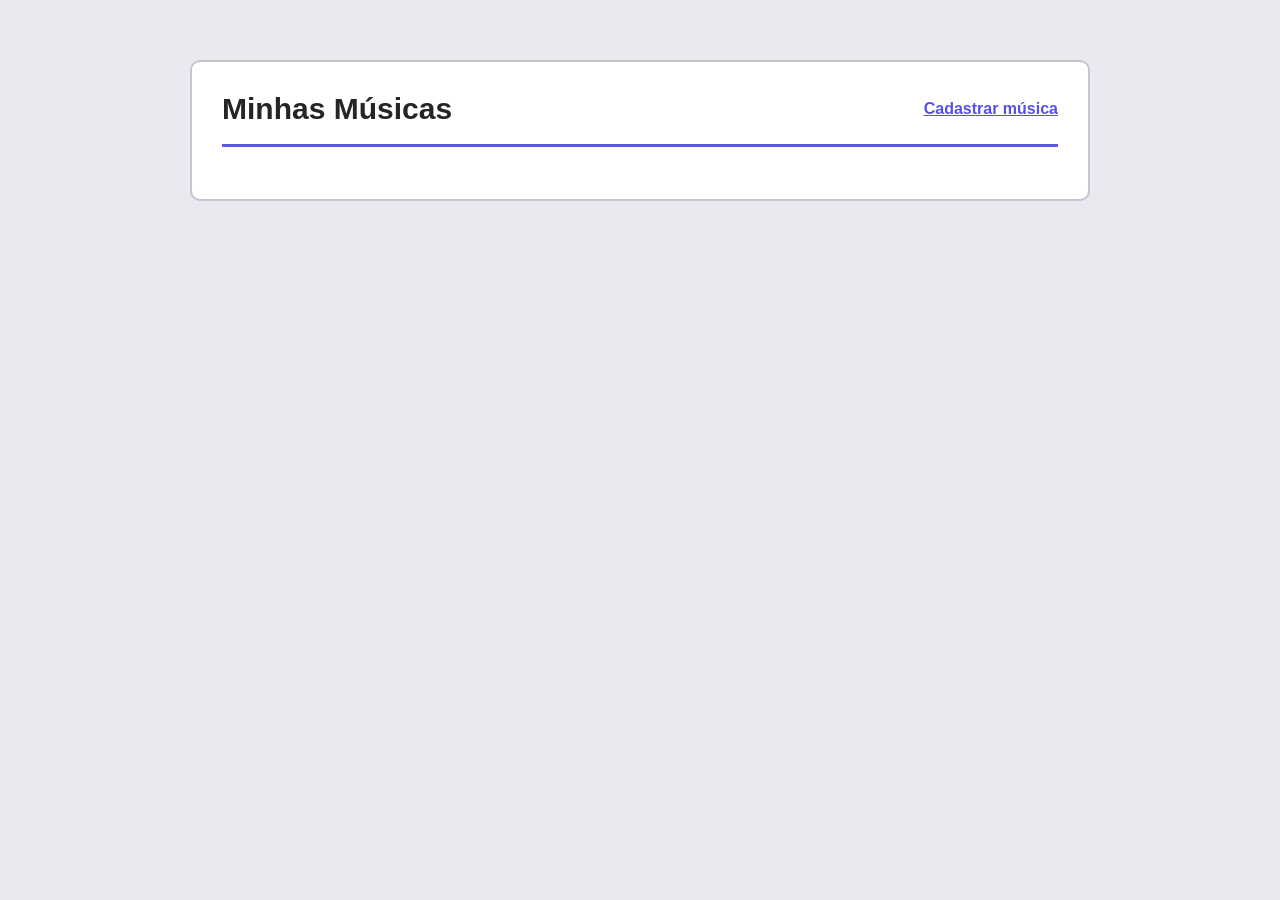
<file: index.html>
<!DOCTYPE html>
<html lang="pt-BR">
<head>
    <meta charset="UTF-8">
    <meta name="viewport" content="width=device-width, initial-scale=1.0">
    <title>Minhas Músicas</title>
    <link rel="stylesheet" href="index.css">
</head>
<body>

    
         <div class="container">
            <header>
                <h1>Minhas Músicas</h1>
                <a href="cadastrar.html">Cadastrar música</a>
            </header>
    
            <main>
                <section id="listaMusicas">
                </section>
            </main>
         </div>
        

  

    <script src="index.js"></script>
</body>
</html>
</file>
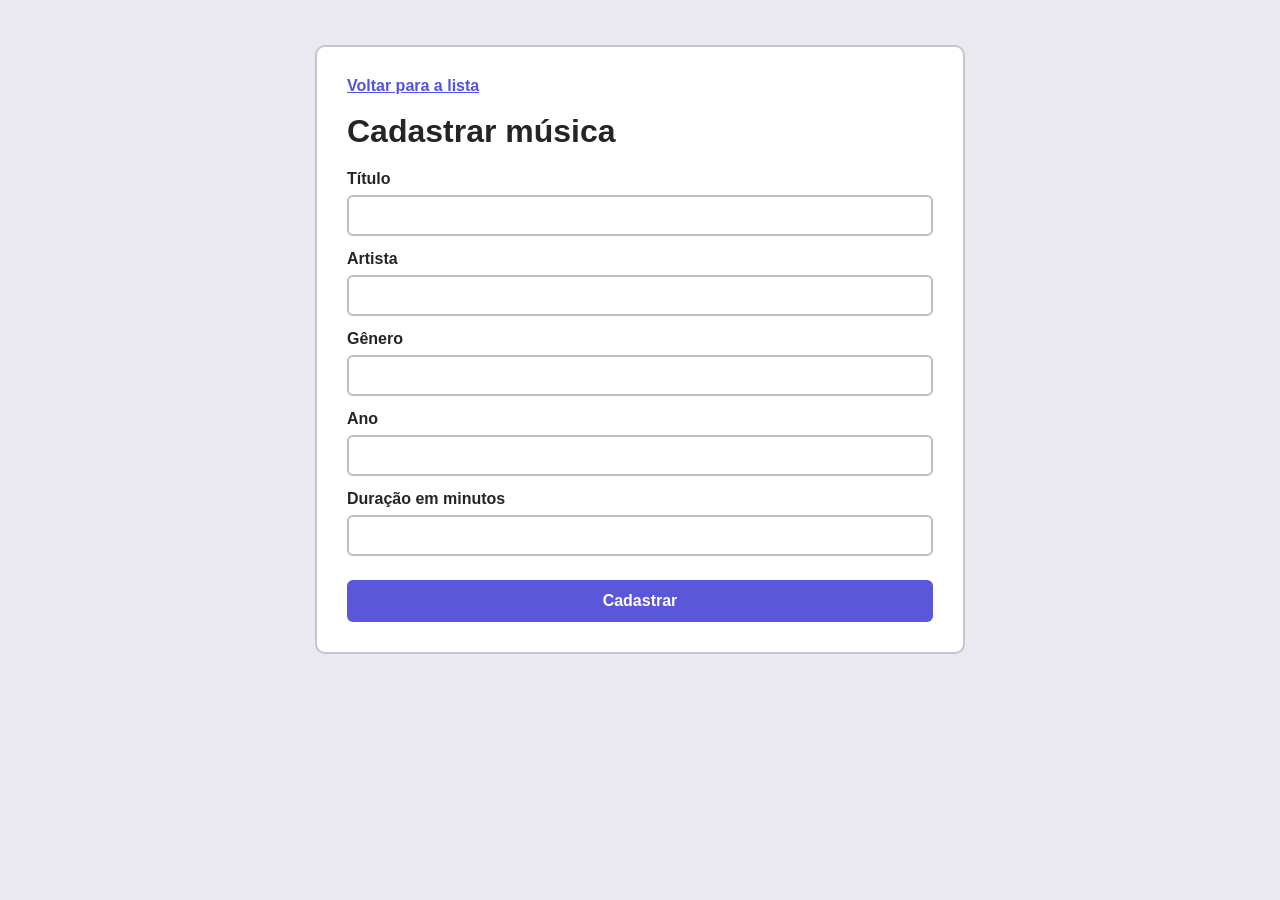
<file: cadastrar.html>
<!DOCTYPE html>
<html lang="pt-BR">
<head>
    <meta charset="UTF-8">
    <meta name="viewport" content="width=device-width, initial-scale=1.0">
    <title>Cadastrar música</title>
    <link rel="stylesheet" href="cadastrar.css">
</head>
<body>

    <div class="container">

        <a class="voltar" href="index.html">Voltar para a lista</a>

        <h1>Cadastrar música</h1>

        <main>

            <div class="campo">
                <label for="titulo">Título</label>
                <input type="text" id="titulo">
            </div>

            <div class="campo">
                <label for="artista">Artista</label>
                <input type="text" id="artista">
            </div>

            <div class="campo">
                <label for="genero">Gênero</label>
                <input type="text" id="genero">
            </div>

            <div class="campo">
                <label for="ano">Ano</label>
                <input type="number" id="ano">
            </div>

            <div class="campo">
                <label for="duracao">Duração em minutos</label>
                <input type="number" id="duracao">
            </div>

            <button id="botaoCadastrar">Cadastrar</button>

        </main>

    </div>

    <script src="cadastrar.js"></script>
</body>
</html>
</file>
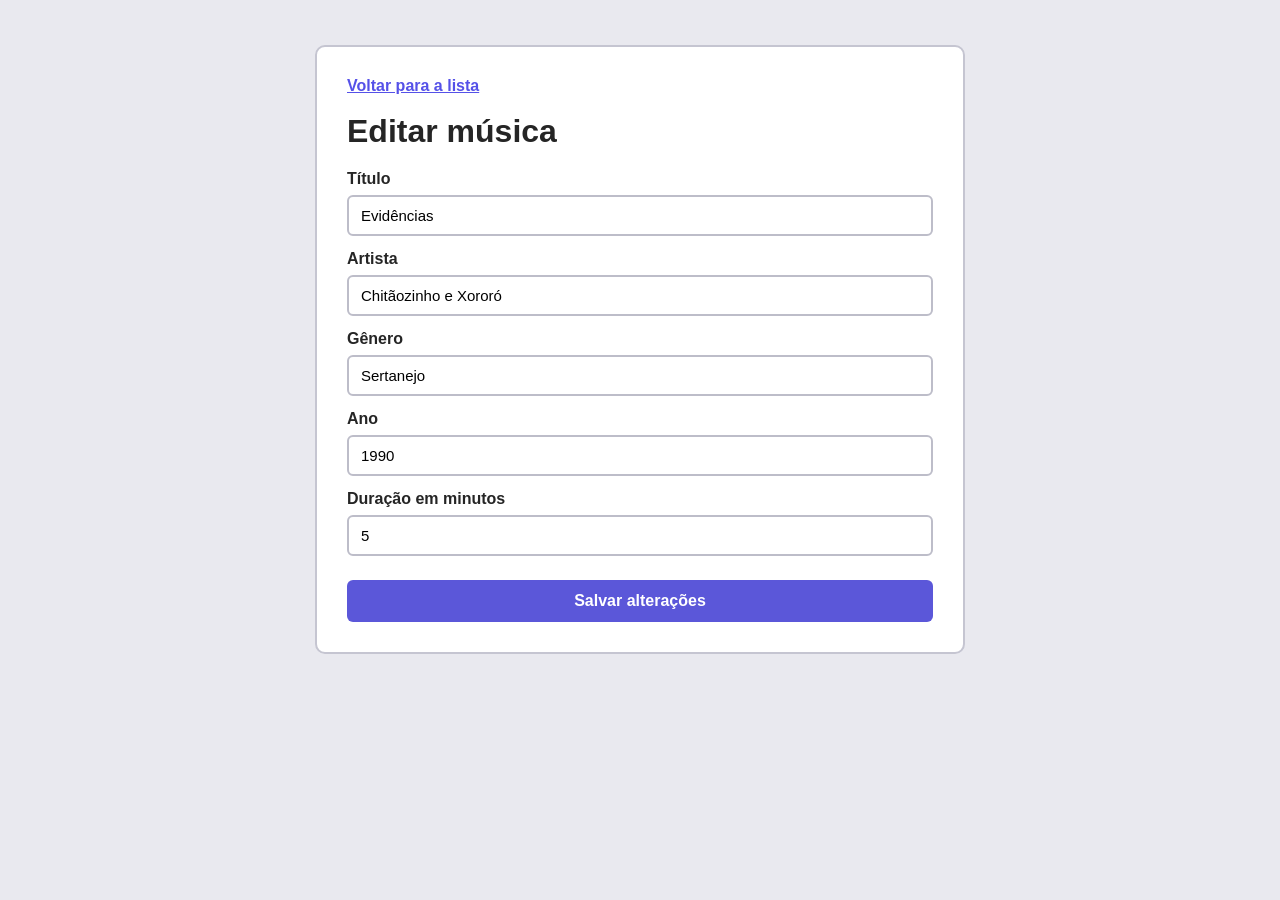
<file: editar.html>
<!DOCTYPE html>
<html lang="pt-BR">
<head>
    <meta charset="UTF-8">
    <meta name="viewport" content="width=device-width, initial-scale=1.0">
    <title>Editar música</title>
    <link rel="stylesheet" href="editar.css">
</head>
<body>

    <div class="container">

        <a class="voltar" href="index.html">Voltar para a lista</a>

        <h1>Editar música</h1>

        <main>

            <div class="campo">
                <label for="titulo">Título</label>
                <input type="text" id="titulo" value="Evidências">
            </div>

            <div class="campo">
                <label for="artista">Artista</label>
                <input type="text" id="artista" value="Chitãozinho e Xororó">
            </div>

            <div class="campo">
                <label for="genero">Gênero</label>
                <input type="text" id="genero" value="Sertanejo">
            </div>

            <div class="campo">
                <label for="ano">Ano</label>
                <input type="number" id="ano" value="1990">
            </div>

            <div class="campo">
                <label for="duracao">Duração em minutos</label>
                <input type="number" id="duracao" value="5">
            </div>

            <button id="botaoSalvar">Salvar alterações</button>

        </main>

    </div>

    <script src="editar.js"></script>
</body>
</html>
</file>
<file: index.css>
* {
    margin: 0;
    padding: 0;
    box-sizing: border-box;
}

body {
    font-family: Arial, sans-serif;
    background-color: #e9e9ef;
    color: #252525;
    padding: 30px;
}

.container {
    max-width: 900px;
    margin: 30px auto;
    background-color: white;
    padding: 30px;
    border-radius: 10px;
    border: 2px solid #c5c5d1;
}

header {
    display: flex;
    justify-content: space-between;
    align-items: center;
    border-bottom: 3px solid #5b57e8;
    padding-bottom: 18px;
    margin-bottom: 22px;
    gap: 15px;
}

header h1 {
    font-size: 30px;
}

header a {
    color: #5551e8;
    font-weight: bold;
    text-decoration: underline;
}

header a:hover {
    color: #3732bd;
}

#listaMusicas {
    display: flex;
    flex-direction: column;
    gap: 15px;
}

.musica {
    background-color: white;
    border: 2px solid #c9c9d3;
    border-radius: 10px;
    padding: 18px 20px;
}

.musica h2 {
    font-size: 23px;
    margin-bottom: 4px;
}

.artista {
    font-size: 17px;
    margin-bottom: 5px;
}

.detalhes {
    font-size: 14px;
    color: #777;
    margin-bottom: 14px;
}

.acoes {
    display: flex;
    gap: 10px;
}

.editar,
.apagar {
    padding: 8px 16px;
    border-radius: 6px;
    font-size: 15px;
    font-weight: bold;
    cursor: pointer;
}

.editar {
    color: #5551e8;
    border: 2px solid #5551e8;
    background-color: white;
    text-decoration: none;
}

.editar:hover {
    background-color: #5551e8;
    color: white;
}

.apagar {
    color: #d52b1e;
    border: 2px solid #d52b1e;
    background-color: white;
}

.apagar:hover {
    background-color: #d52b1e;
    color: white;
}

@media (max-width: 600px) {
    body {
        padding: 15px;
    }

    .container {
        padding: 20px;
        margin: 10px auto;
    }

    header {
        flex-direction: column;
        align-items: flex-start;
    }

    header h1 {
        font-size: 25px;
    }
}
</file>
<file: cadastrar.css>
* {
    margin: 0;
    padding: 0;
    box-sizing: border-box;
}

body {
    font-family: Arial, sans-serif;
    background-color: #e9e9ef;
    color: #252525;
    padding: 30px;
}

.container {
    max-width: 650px;
    min-height: 600px;
    margin: 15px auto;
    background-color: white;
    padding: 30px;
    border: 2px solid #c5c5d1;
    border-radius: 10px;
}

.voltar {
    display: inline-block;
    color: #5551e8;
    font-weight: bold;
    margin-bottom: 18px;
}

.voltar:hover {
    color: #3732bd;
}

h1 {
    font-size: 32px;
    margin-bottom: 20px;
}

main {
    display: flex;
    flex-direction: column;
}

.campo {
    display: flex;
    flex-direction: column;
    margin-bottom: 14px;
}

label {
    font-weight: bold;
    font-size: 16px;
    margin-bottom: 7px;
}

input {
    width: 100%;
    height: 41px;
    padding: 8px 12px;
    font-size: 15px;
    border: 2px solid #bdbdc9;
    border-radius: 6px;
    outline: none;
}

input:focus {
    border-color: #5551e8;
}

#botaoCadastrar {
    width: 100%;
    padding: 12px;
    margin-top: 10px;
    background-color: #5b57d9;
    color: white;
    font-size: 16px;
    font-weight: bold;
    border: none;
    border-radius: 6px;
    cursor: pointer;
}

#botaoCadastrar:hover {
    background-color: #403bc0;
}

@media (max-width: 600px) {
    body {
        padding: 15px;
    }

    .container {
        padding: 20px;
        margin: 10px auto;
    }

    h1 {
        font-size: 26px;
    }
}
</file>
<file: editar.css>
* {
    margin: 0;
    padding: 0;
    box-sizing: border-box;
}

body {
    font-family: Arial, sans-serif;
    background-color: #e9e9ef;
    color: #252525;
    padding: 30px;
}

.container {
    max-width: 650px;
    min-height: 600px;
    margin: 15px auto;
    background-color: white;
    padding: 30px;
    border: 2px solid #c5c5d1;
    border-radius: 10px;
}

.voltar {
    display: inline-block;
    color: #5551e8;
    font-weight: bold;
    margin-bottom: 18px;
}

.voltar:hover {
    color: #3732bd;
}

h1 {
    font-size: 32px;
    margin-bottom: 20px;
}

main {
    display: flex;
    flex-direction: column;
}

.campo {
    display: flex;
    flex-direction: column;
    margin-bottom: 14px;
}

label {
    font-weight: bold;
    font-size: 16px;
    margin-bottom: 7px;
}

input {
    width: 100%;
    height: 41px;
    padding: 8px 12px;
    font-size: 15px;
    border: 2px solid #bdbdc9;
    border-radius: 6px;
    outline: none;
}

input:focus {
    border-color: #5551e8;
}

#botaoSalvar {
    width: 100%;
    padding: 12px;
    margin-top: 10px;
    background-color: #5b57d9;
    color: white;
    font-size: 16px;
    font-weight: bold;
    border: none;
    border-radius: 6px;
    cursor: pointer;
}

#botaoSalvar:hover {
    background-color: #403bc0;
}

@media (max-width: 600px) {
    body {
        padding: 15px;
    }

    .container {
        padding: 20px;
        margin: 10px auto;
    }

    h1 {
        font-size: 26px;
    }
}
</file>
